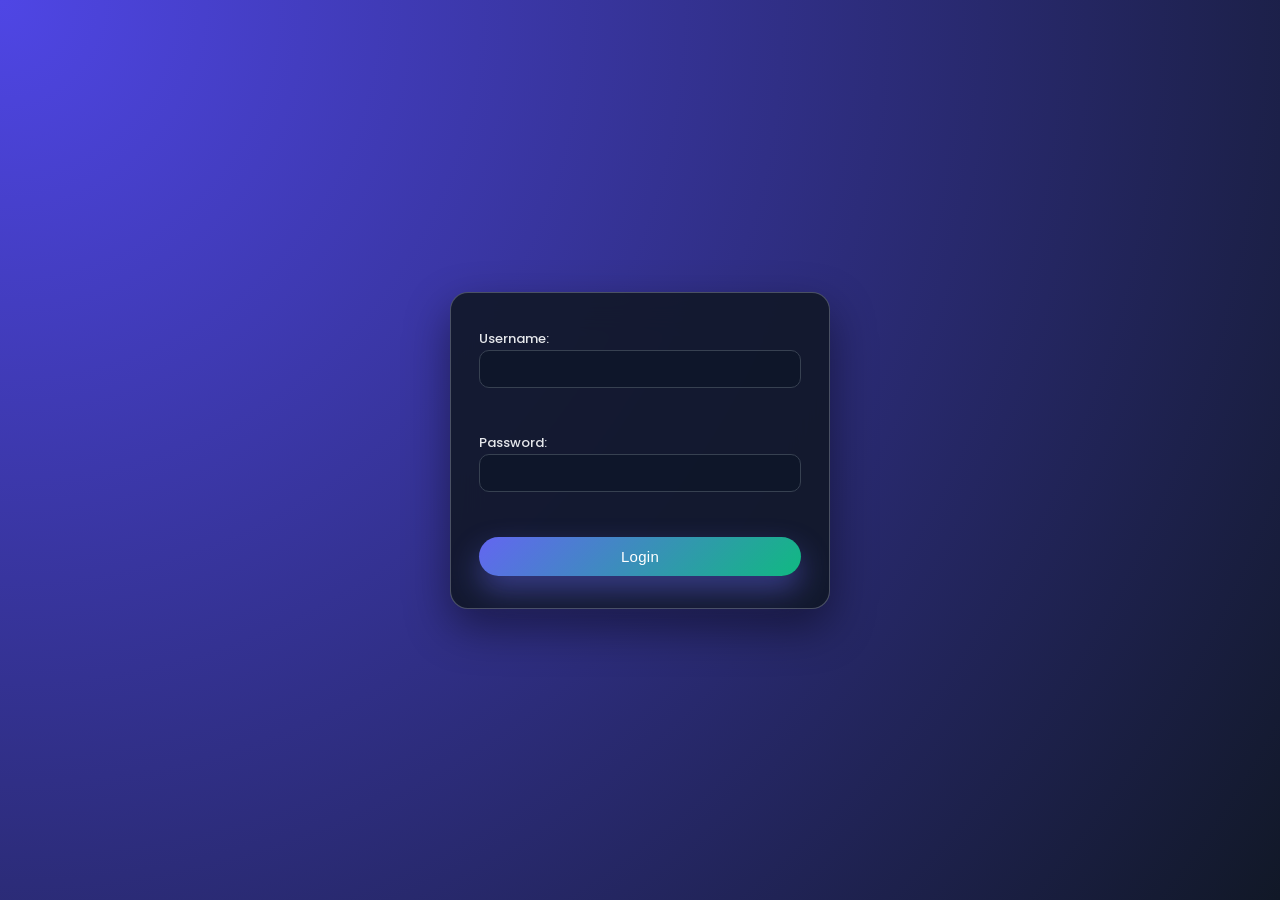
<file: Login_page/index.html>
<!DOCTYPE html>
<html lang="en">
<head>
    <meta charset="UTF-8">
    <meta name="viewport" content="width=device-width, initial-scale=1.0">
    <title>Login Page</title>
    <link rel="stylesheet" href="style.css">
</head>

<body>
    
    <div class="login">
    <label for="username">Username:</label>
    <input type="text" id="username" name="username" required>
    <br><br>
    <label for="password">Password:</label>
    <input type="password" id="password" name="password" required>
    <br><br>
    <button id="loginBtn">Login</button>
</div>


    <script src="script.js"></script>
</body>
</html>
</file>
<file: Login_page/style.css>
/* Import a modern font (optional, works only if added in <head>) */
@import url('https://fonts.googleapis.com/css2?family=Poppins:wght@300;400;500;600&display=swap');

* {
    margin: 0;
    padding: 0;
    box-sizing: border-box;
}

body {
    font-family: 'Poppins', system-ui, -apple-system, BlinkMacSystemFont, 'Segoe UI', sans-serif;
    min-height: 100vh;
    display: flex;
    justify-content: center;
    align-items: center;
    background: radial-gradient(circle at top left, #4f46e5, #111827);
    color: #111827;
}

/* Login Card */
.login {
    width: 100%;
    max-width: 380px;
    padding: 32px 28px;
    border-radius: 18px;
    background: rgba(17, 24, 39, 0.9);        /* dark glass card */
    box-shadow: 0 18px 45px rgba(0, 0, 0, 0.45);
    backdrop-filter: blur(18px);
    border: 1px solid rgba(156, 163, 175, 0.4);
    color: #f9fafb;
}

/* Heading */
.login h2 {
    text-align: center;
    margin-bottom: 10px;
    font-weight: 600;
    font-size: 24px;
}

.login p.subtitle {
    text-align: center;
    margin-bottom: 24px;
    font-size: 13px;
    color: #9ca3af;
}

/* Labels */
label {
    font-size: 13px;
    font-weight: 500;
    color: #e5e7eb;
    margin-bottom: 6px;
}

/* Inputs */
input[type="text"],
input[type="password"] {
    width: 100%;
    padding: 10px 12px;
    margin-bottom: 16px;
    border-radius: 10px;
    border: 1px solid #374151;
    background: rgba(15, 23, 42, 0.9);
    color: #f9fafb;
    font-size: 14px;
    transition: border 0.2s ease, box-shadow 0.2s ease, transform 0.1s ease, background 0.2s ease;
}

input::placeholder {
    color: #6b7280;
    font-size: 13px;
}

input:focus {
    outline: none;
    border-color: #6366f1;
    background: rgba(17, 24, 39, 1);
    box-shadow: 0 0 0 1px rgba(99, 102, 241, 0.7);
    transform: translateY(-1px);
}

/* Button */
button {
    width: 100%;
    padding: 11px 0;
    border-radius: 999px;
    border: none;
    cursor: pointer;
    font-size: 15px;
    font-weight: 500;
    letter-spacing: 0.3px;
    background: linear-gradient(135deg, #6366f1, #10b981);
    color: white;
    box-shadow: 0 14px 30px rgba(99, 102, 241, 0.45);
    transition: transform 0.1s ease, box-shadow 0.2s ease, filter 0.2s ease;
    margin-top: 4px;
}

button:hover {
    transform: translateY(-1px);
    box-shadow: 0 18px 40px rgba(99, 102, 241, 0.6);
    filter: brightness(1.05);
}

button:active {
    transform: translateY(1px);
    box-shadow: 0 10px 22px rgba(99, 102, 241, 0.4);
}

/* Error text (if you want to show errors in page instead of alert) */
.error {
    color: #f97373;
    margin-top: 10px;
    text-align: center;
    font-size: 13px;
}

/* Small screen tweaks */
@media (max-width: 480px) {
    .login {
        margin: 0 16px;
        padding: 24px 20px;
    }

    .login h2 {
        font-size: 20px;
    }
}
</file>
